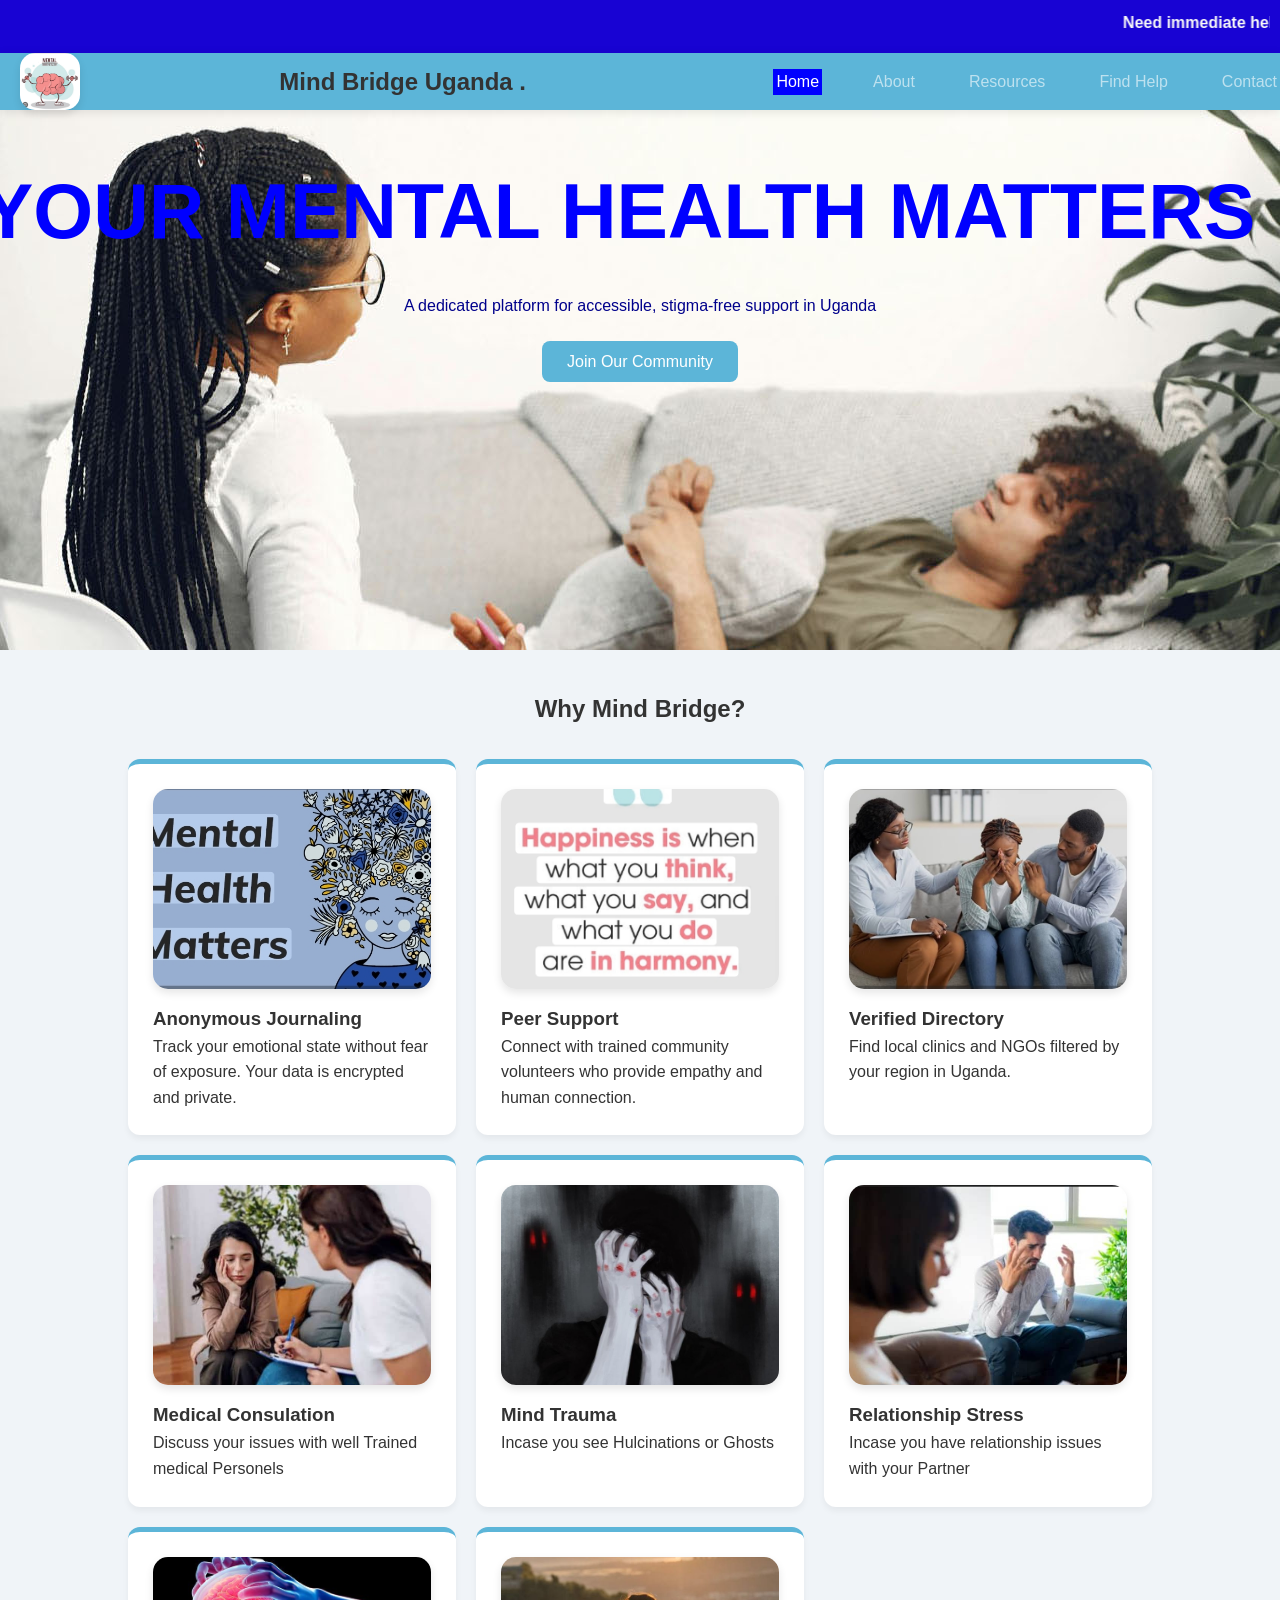
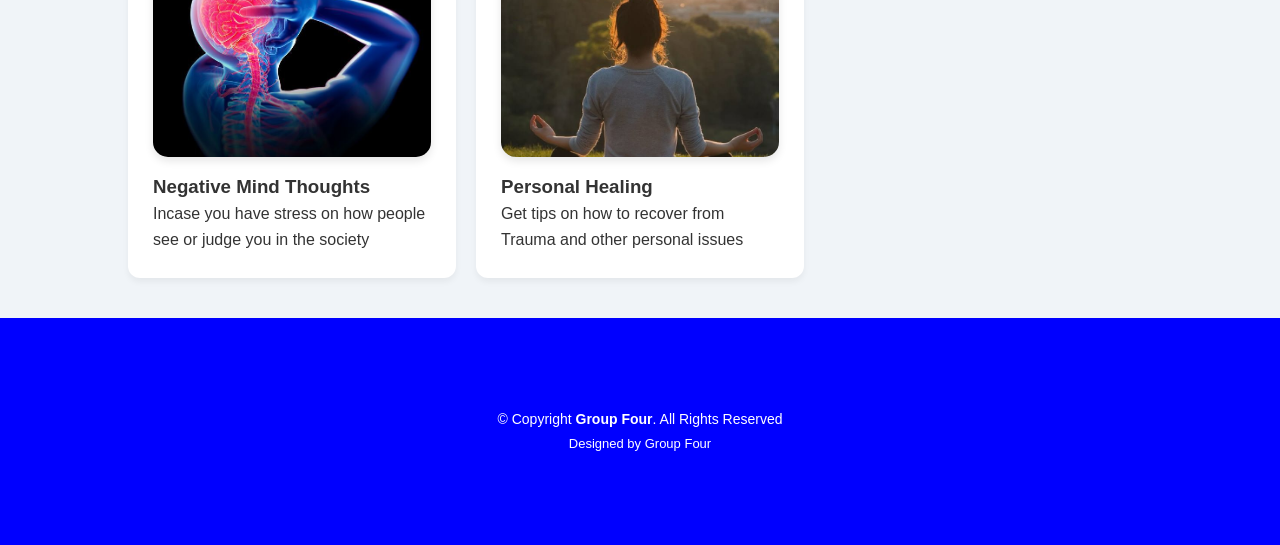
<file: index.html>
<!DOCTYPE html>
<html>
<head>
    <title>Mind Bridge</title>
    <link rel="stylesheet" href="style.css">
    <link rel="js" href="script.js">
</head>
<body>
<div class="crisis-banner">
    <p><marquee behavior="" direction="left">Need immediate help? Call the National Crisis Line +256 756 656 287</marquee></p> 
</div>

<nav id="navbar" class="navbar">
 <img src="images/health-gap.jpg" style="float: right; width: 60px; margin-left: 20px;" alt="The Gap">
    <h1> Mind Bridge Uganda <span>.</span></h1>
    <ul>
<li><a href="index.html" class="active">Home</a></li>
<li><a href="aboutus.html">About</a></li>
<li><a href="Resources.html">Resources</a></li>
<li><a href="Findhelp.html">Find Help</a></li>
<li><a href="Contact.html">Contact</a></li>
</ul>
</nav>
 <section id="hero" class="hero">
  <div style="background-image: url('images/kkk.jpg') ;height: 600px; width: 2000px;"class="container position-relative">
      <div class="row gy-5" data-aos="fade-in">
        <div class="col-lg-12  order-lg-1 d-flex flex-column justify-content-center text-center caption">
          <h2 style="color: blue;">Your Mental Health Matters .</h2>
          <p style="color: darkblue;">A dedicated platform for accessible, stigma-free support in Uganda</p>
            <a href="register.html" class="btn">Join Our Community</a>
        </div>
      </div>
    </div>
</div>
</section>

<div class="container">
    <h2 style="text-align:center; margin-bottom:30px;">Why Mind Bridge?</h2>
    <div class="grid-3">
        <div class="card">
             <img src="images/IMG-20260411-WA0025.jpg" class="card-img" alt="Peer Support">
            <h3>Anonymous Journaling </h3>
            <p>Track your emotional state without fear of exposure. Your data is encrypted and private.</p>
                    </div>
        <div class="card">
             <img src="images/IMG-20260411-WA0020.jpg" class="card-img" alt="Peer Support">
            <h3>Peer Support </h3>
            <p>Connect with trained community volunteers who provide empathy and human connection.</p>
                    </div>
        <div class="card">
             <img src="images/support-group.jpg" class="card-img" alt="Peer Support">
            <h3>Verified Directory </h3>
            <p>Find local clinics and NGOs filtered by your region in Uganda.</p>
                    </div>
                    <div class="card">
             <img src="images/questions.jpg" class="card-img" alt="Peer Support">
            <h3>Medical Consulation </h3>
            <p>Discuss your issues with well Trained medical Personels</p>
                    </div>
                                        <div class="card">
             <img src="images/ghosts.jpg" class="card-img" alt="Peer Support">
            <h3>Mind Trauma</h3>
            <p>Incase you see Hulcinations or Ghosts</p>
                    </div>
                     <div class="card">
             <img src="images/confused.jpg" class="card-img" alt="Peer Support">
            <h3>Relationship Stress</h3>
            <p>Incase you have relationship issues with your Partner</p>
                    </div>
                    <div class="card">
             <img src="images/headache.jpg" class="card-img" alt="Peer Support">
            <h3>Negative Mind Thoughts</h3>
            <p>Incase you have stress on how people see or judge you in the society</p>
                    </div>
                    <div class="card">
             <img src="images/calm.jpg" class="card-img" alt="Peer Support">
            <h3>Personal Healing</h3>
            <p>Get tips on how to recover from Trauma and other personal issues</p>
                    </div>
                </div>
            </div>
</body>
  <footer id="footer" class="footer">

    <div class="container mt-4">
      <div class="copyright">
        &copy; Copyright <strong><span>Group Four</span></strong>. All Rights Reserved
      </div>
      <div class="credits">
        Designed by <a href="#">Group Four</a>
      </div>
    </div>
  </footer>
</html>
</file>
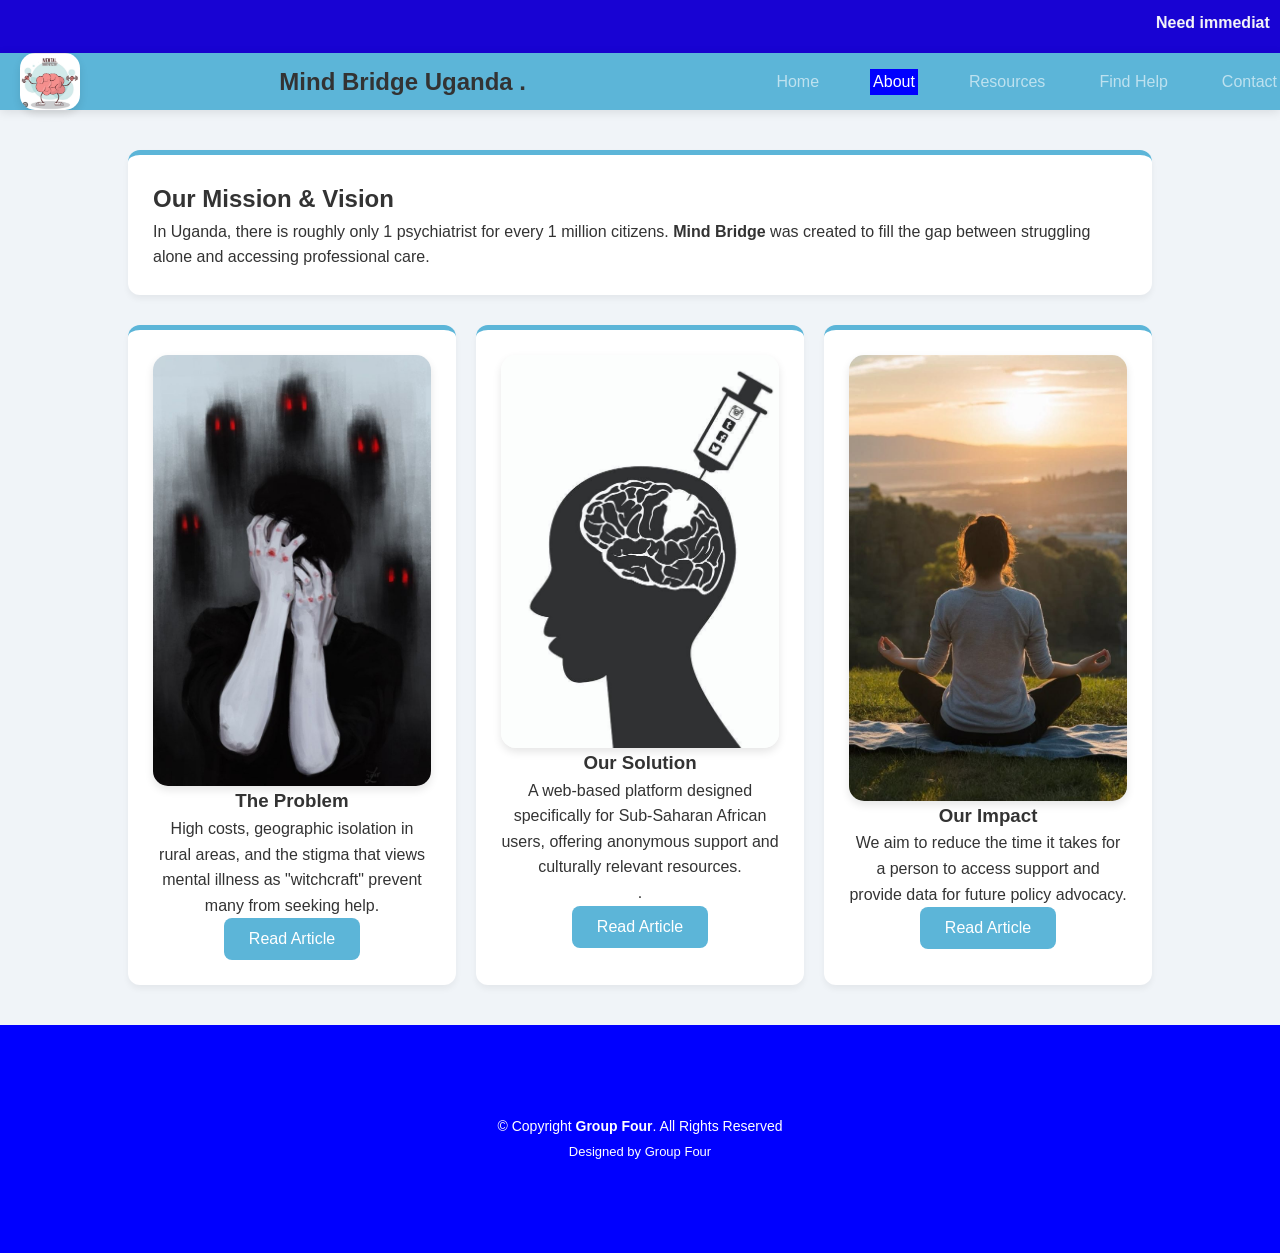
<file: aboutus.html>
<!DOCTYPE html>
<html>
<head>
    <title>Mind Bridge</title>
    <link rel="stylesheet" href="style.css">
    <link rel="js" href="script.js">
</head>
<body>
<div class="crisis-banner">
    <p><marquee behavior="" direction="left">Need immediate help? Call the National Crisis Line +256 756 656 287</marquee></p> 
</div>

<nav id="navbar" class="navbar">
 <img src="images/health-gap.jpg" style="float: right; width: 60px; margin-left: 20px;" alt="The Gap">
    <h1> Mind Bridge Uganda <span>.</span></h1>
    <ul>
<li><a href="index.html">Home</a></li>
<li><a href="aboutus.html" class="active">About</a></li>
<li><a href="Resources.html">Resources</a></li>
<li><a href="Findhelp.html">Find Help</a></li>
<li><a href="Contact.html">Contact</a></li>
</ul>
</nav>
<div class="container">
    <section class="card">
        <h1>Our Mission & Vision</h1>
        <p>In Uganda, there is roughly only 1 psychiatrist for every 1 million citizens. <strong>Mind Bridge</strong> was created to fill the gap between struggling alone and accessing professional care.</p>
    </section>

    <div class="grid-3" style="margin-top: 30px;">
        <div class="card">
            <img src="images/ghosts.jpg">
            <center>
            <h3>The Problem</h3>
            <p>High costs, geographic isolation in rural areas, and the stigma that views mental illness as "witchcraft" prevent many from seeking help.</p>
        <button class="btn">Read Article</button>
    </center>    
    </div>
        <div class="card">
            <img src="images/anxiety.jpg">
            <center>
            <h3>Our Solution</h3>
            <p>A web-based platform designed specifically for Sub-Saharan African users, offering anonymous support and culturally relevant resources.</p>
         <p>.</p>
            <button class="btn">Read Article</button>
        </center>
        </div>
        <div class="card">
            <img src="images/calm.jpg">
            <center>
            <h3>Our Impact</h3>
            <p>We aim to reduce the time it takes for a person to access support and provide data for future policy advocacy.</p>
        <button class="btn">Read Article</button>
        </center>
        </div>
    </div>
</div>
</body>
  <footer id="footer" class="footer">

    <div class="container mt-4">
      <div class="copyright">
        &copy; Copyright <strong><span>Group Four</span></strong>. All Rights Reserved
      </div>
      <div class="credits">
        Designed by <a href="#">Group Four</a>
      </div>
    </div>

  </footer>
</html>
</file>
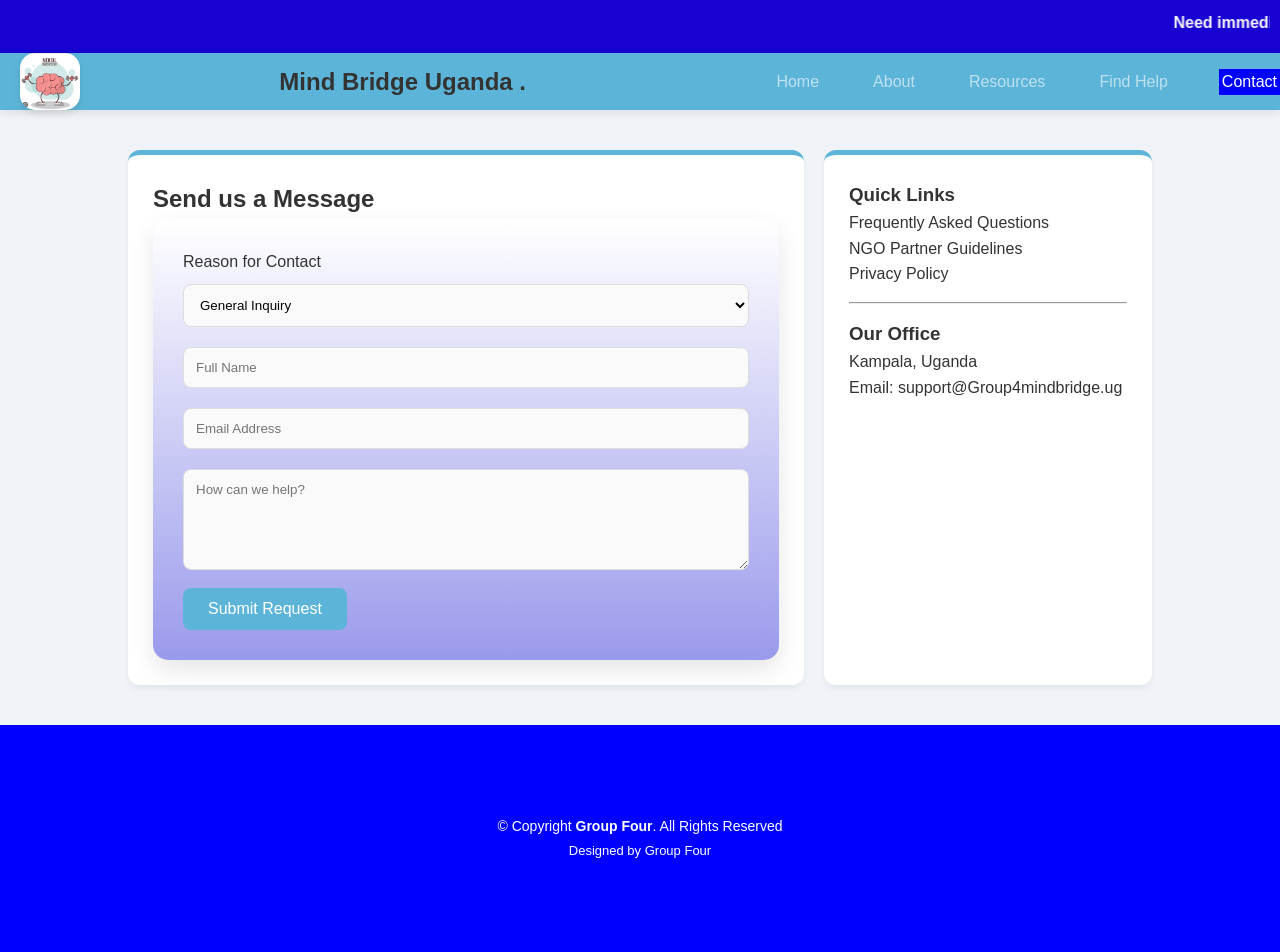
<file: Contact.html>
<!DOCTYPE html>
<html>
<head>
    <title>Mind Bridge</title>
    <link rel="stylesheet" href="style.css">
    <link rel="js" href="script.js">
</head>
<body>
<div class="crisis-banner">
    <p><marquee behavior="" direction="left">Need immediate help? Call the National Crisis Line +256 756 656 287</marquee></p> 
</div>

<nav id="navbar" class="navbar">
 <img src="images/health-gap.jpg" style="float: right; width: 60px; margin-left: 20px;" alt="The Gap">
    <h1> Mind Bridge Uganda <span>.</span></h1>
    <ul>
<li><a href="index.html">Home</a></li>
<li><a href="aboutus.html">About</a></li>
<li><a href="Resources.html">Resources</a></li>
<li><a href="Findhelp.html">Find Help</a></li>
<li><a href="Contact.html" class="active">Contact</a></li>
</ul>
</nav>
<body>

<div class="container">
    <div class="grid-3">
        <div class="card" style="grid-column: span 2;">
            <h2>Send us a Message</h2>
            <form onsubmit="event.preventDefault(); sendMessage();">
                <label>Reason for Contact</label>
                <select id="reason">
                    <option>General Inquiry</option>
                    <option>Become a Volunteer</option>
                    <option>Partnership Opportunity</option>
                </select>
                <input type="text" id="name" placeholder="Full Name" required>
                <input type="email" id="email" placeholder="Email Address" required>
                <textarea id="message" rows="5" placeholder="How can we help?"></textarea>
                <button class="btn">Submit Request</button>
            </form>
        </div>
        <div class="card">
            <h3>Quick Links</h3>
            <p><a href="#">Frequently Asked Questions</a></p>
            <p><a href="#">NGO Partner Guidelines</a></p>
            <p><a href="#">Privacy Policy</a></p>
            <hr style="margin: 15px 0;">
            <h3>Our Office</h3>
            <p>Kampala, Uganda </p>
            <p>Email: support@Group4mindbridge.ug</p>
        </div>
    </div>
</div>
</body>
  <footer id="footer" class="footer">
    <div class="container mt-4">
      <div class="copyright">
        &copy; Copyright <strong><span>Group Four</span></strong>. All Rights Reserved
      </div>
      <div class="credits">
        Designed by <a href="#">Group Four</a>
      </div>
    </div>
  </footer>
</html>
</file>
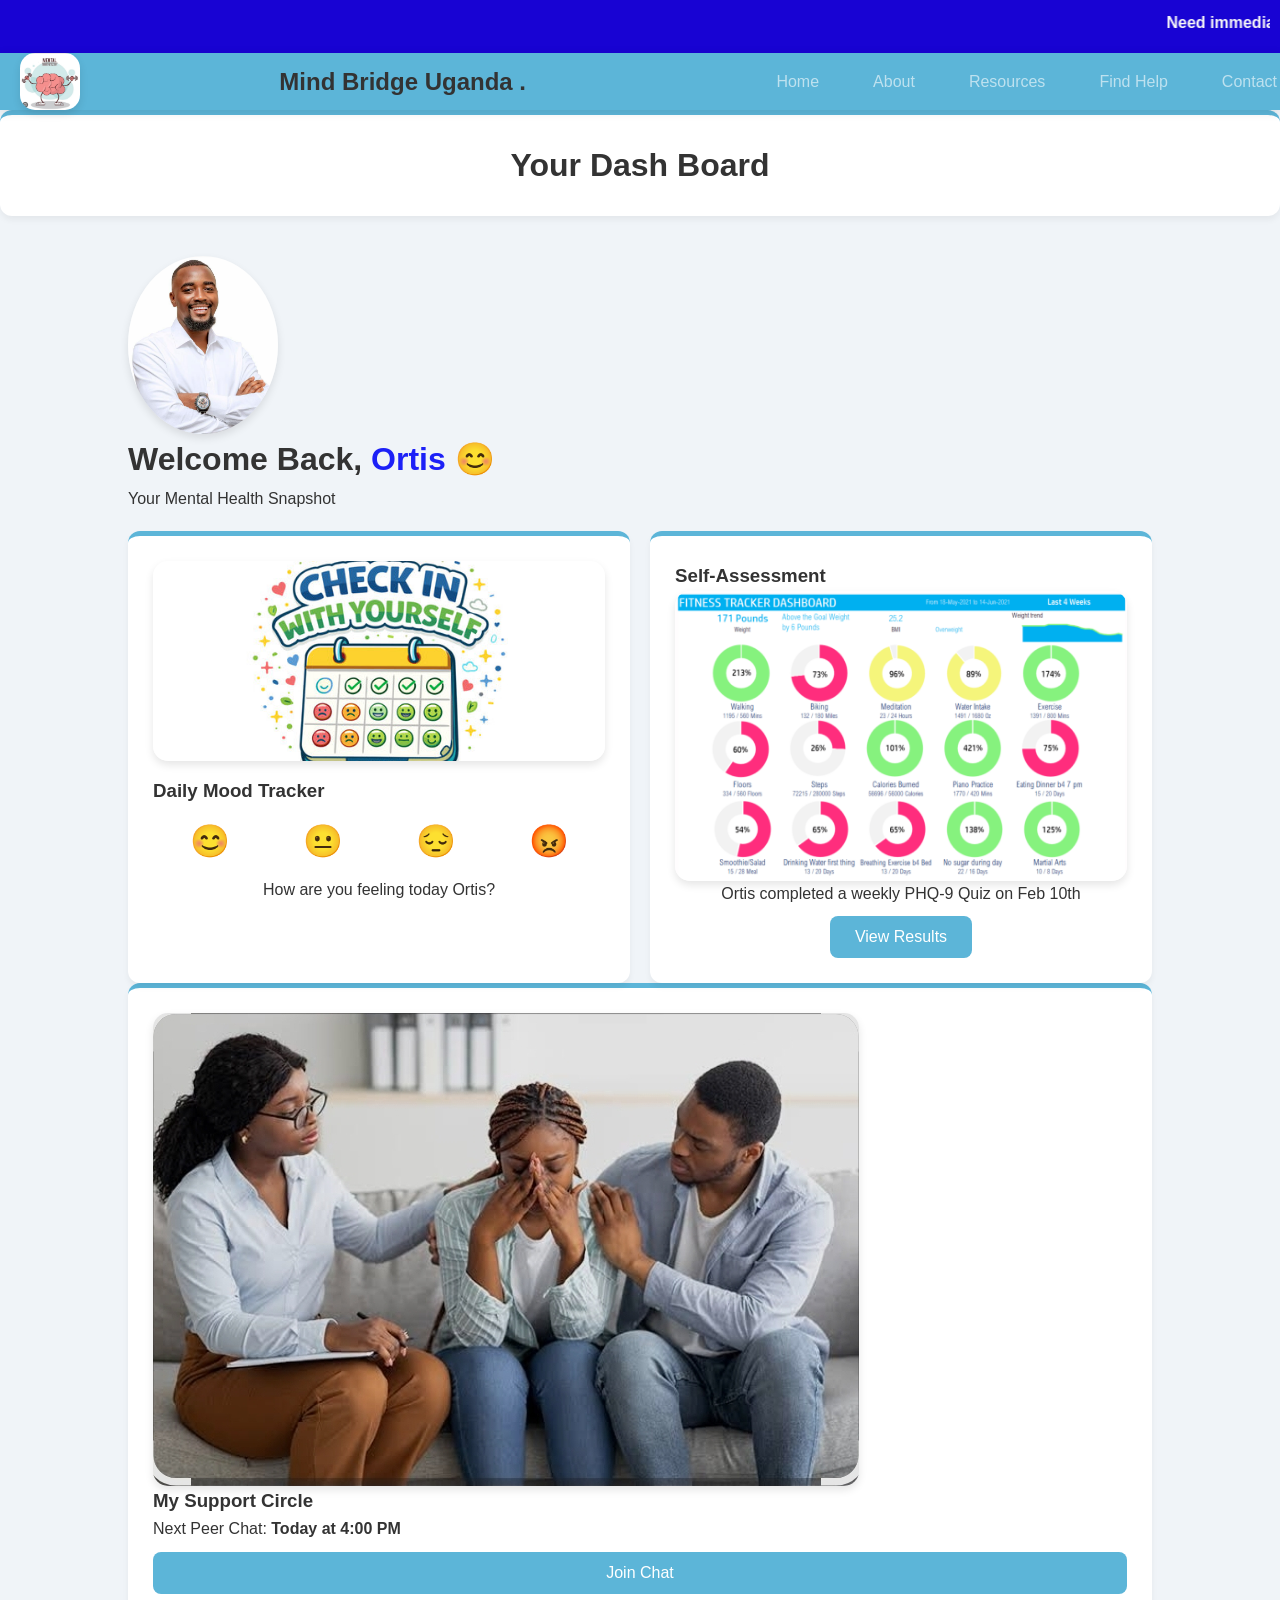
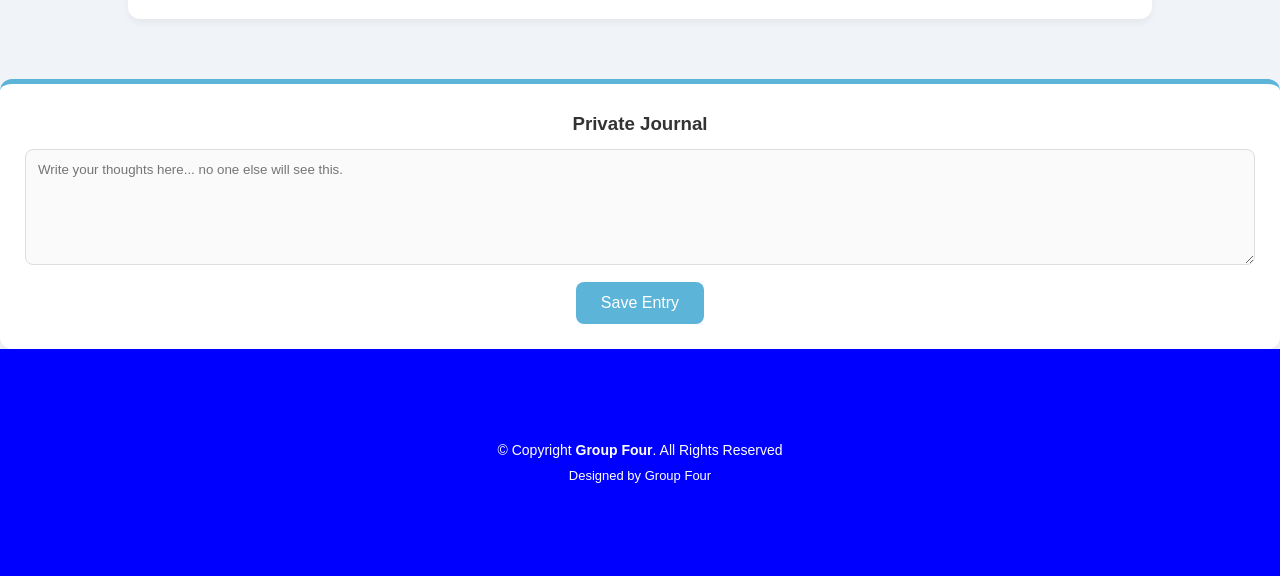
<file: Dashboard.html>
<!DOCTYPE html>
<html>
<head>
    <title>Mind Bridge</title>
    <link rel="stylesheet" href="style.css">
    <link rel="js" href="script.js">
</head>
<body>
<div class="crisis-banner">
    <p><marquee behavior="" direction="left">Need immediate help? Call the National Crisis Line +256 756 656 287</marquee></p> 
</div>

<nav id="navbar" class="navbar">
 <img src="images/health-gap.jpg" style="float: right; width: 60px; margin-left: 20px;" alt="The Gap">
    <h1> Mind Bridge Uganda <span>.</span></h1>
    <ul>
<li><a href="index.html">Home</a></li>
<li><a href="aboutus.html">About</a></li>
<li><a href="Resources.html">Resources</a></li>
<li><a href="Findhelp.html">Find Help</a></li>
<li><a href="Contact.html">Contact</a></li>
</ul>
</nav>
<center>
    <div class="card">
        <H1>Your Dash Board</H1>
    </div>
</center>
<div class="container">
    <img src="images/ortis.PNG" style="width: 150px; border-radius: 50%;" alt="Profile">
    <h1>Welcome Back,<span style="color: rgb(28, 32, 247);"> Ortis 😊</span> </h1>
    
    <p>Your Mental Health Snapshot</p>
    

    <div class="grid-3" style="margin-top:20px;">
        <div class="card">
            <img src="images/mood-chart.png" class="card-img" >
            <h3>Daily Mood Tracker </h3>
            <div style="display:flex; justify-content: space-around; font-size: 2rem; margin-top:10px;">
                <span>😊</span><span>😐</span><span>😔</span><span>😡</span>
            </div>
            <p style="text-align:center; margin-top:10px;">How are you feeling today Ortis?</p>
        </div>
         <div class="card">
            <h3>Self-Assessment </h3>
            <img src="images/tracker graph.png">
            <center>
            <p> Ortis completed a weekly PHQ-9 Quiz on Feb 10th </p>
            <div style="display:flex; justify-content: space-around; font-size: 2rem; margin-top:10px;">
            
            <button class="btn"><a href="#">View Results</a></button>
            </center>
            </div>
        </div>

        <div class="card">
            <img src="images/support-group.jpg" height: 600px; width: 2000px; >
            <h3>My Support Circle </h3>
            <p>Next Peer Chat: <strong>Today at 4:00 PM</strong></p>
            <button class="btn" style="width:100%; margin-top:10px;">Join Chat</button>
        </div>

       
    </div>

    <div class="card" style="margin-top:20px;">
        
       <center> <h3>Private Journal </h3>
        <textarea rows="6" placeholder="Write your thoughts here... no one else will see this."></textarea>
        <button class="btn">Save Entry</button>
        </center>
    </div>
</div>
</body>
  <footer id="footer" class="footer">

    <div class="container mt-4">
      <div class="copyright">
        &copy; Copyright <strong><span>Group Four</span></strong>. All Rights Reserved
      </div>
      <div class="credits">
        Designed by <a href="#">Group Four</a>
      </div>
    </div>
  </footer>
</html>
</file>
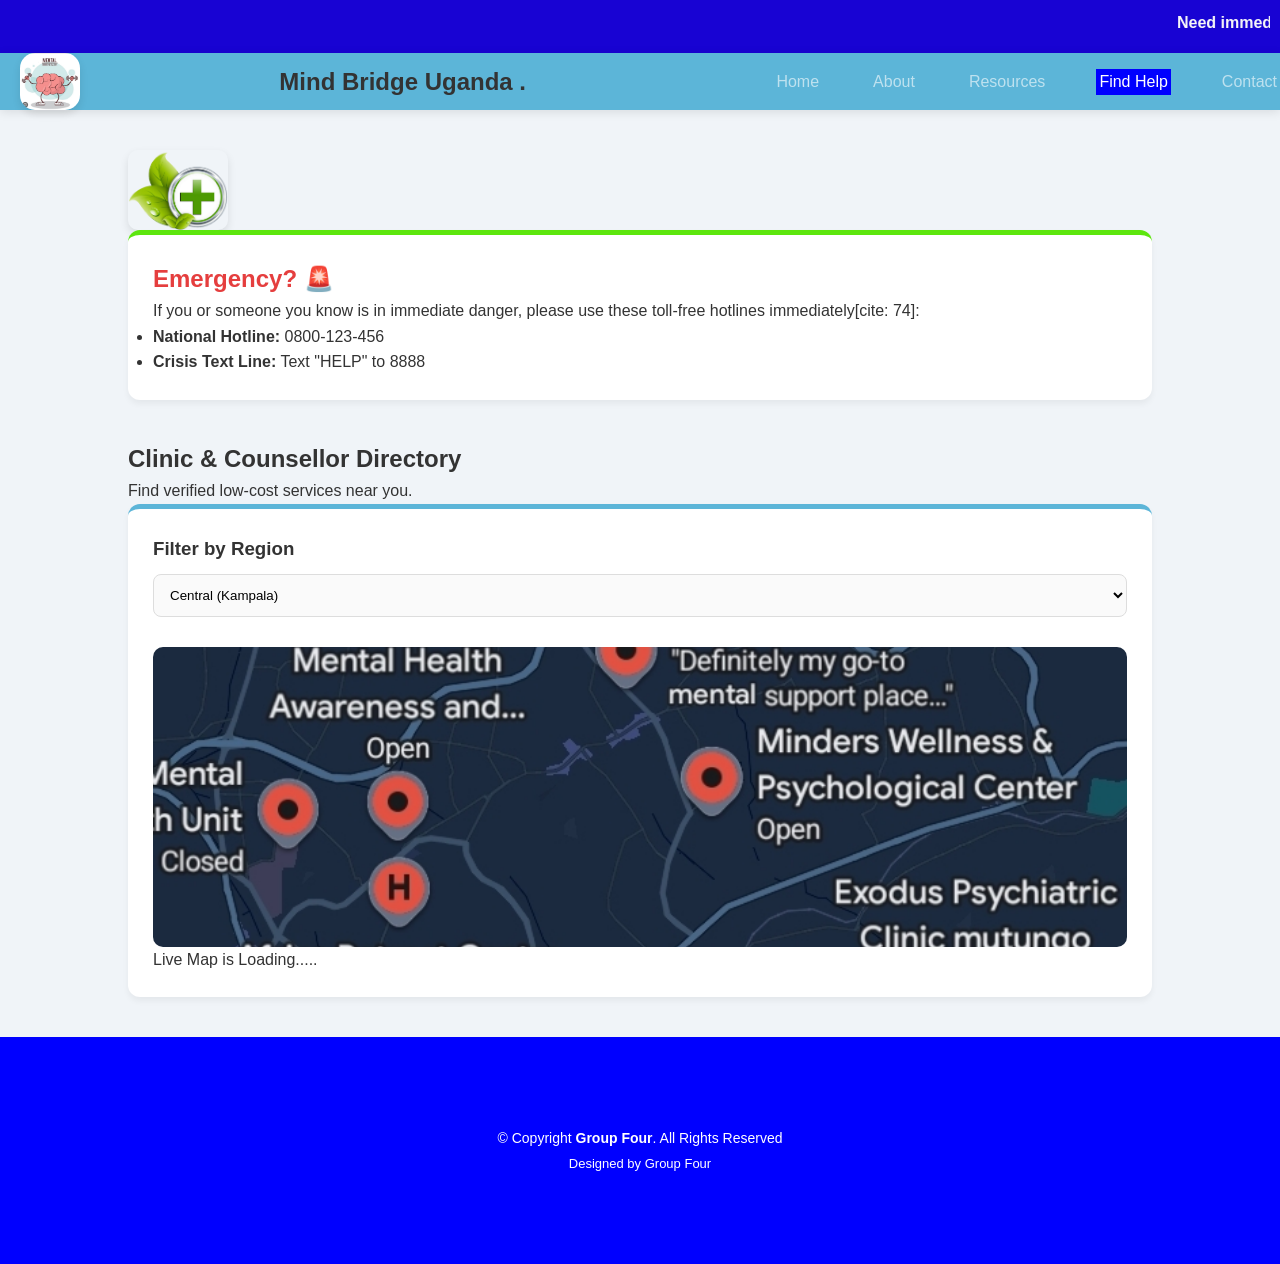
<file: Findhelp.html>
<!DOCTYPE html>
<html>
<head>
    <title>Mind Bridge</title>
    <link rel="stylesheet" href="style.css">
    <link rel="js" href="script.js">
</head>
<body>
<div class="crisis-banner">
    <p><marquee behavior="" direction="left">Need immediate help? Call the National Crisis Line +256 756 656 287</marquee></p> 
</div>

<nav id="navbar" class="navbar">
 <img src="images/health-gap.jpg" style="float: right; width: 60px; margin-left: 20px;" alt="The Gap">
    <h1> Mind Bridge Uganda <span>.</span></h1>
    <ul>
<li><a href="index.html">Home</a></li>
<li><a href="aboutus.html">About</a></li>
<li><a href="Resources.html">Resources</a></li>
<li><a href="Findhelp.html" class="active">Find Help</a></li>
<li><a href="Contact.html">Contact</a></li>
</ul>
</nav>
<div class="container">
    <img src="images/clinic-icon.png" style="width: 100px; border-radius: 10px;">
    <div class="card" style="border-top: 5px solid #5de60e;">
        <h2 style="color: #e53e3e;">Emergency? 🚨</h2>
        <p>If you or someone you know is in immediate danger, please use these toll-free hotlines immediately[cite: 74]:</p>
        <ul>
            <li><strong>National Hotline:</strong> 0800-123-456</li>
            <li><strong>Crisis Text Line:</strong> Text "HELP" to 8888</li>
        </ul>
    </div>

    <h2 style="margin-top: 40px;">Clinic & Counsellor Directory</h2>
    <p>Find verified low-cost services near you.</p>
    
    <div class="card">
        <h3>Filter by Region</h3>
        <select>
            <option>Central (Kampala)</option>
            <option>Western (Mbarara)</option>
            <option>Northern (Gulu)</option>
            <option>Eastern (Jinye)</option>
        </select>
       <div id="map-placeholder" style="background-image: url('images/uganda-map.jpg');
       background-size: cover;
       background-position: center;
       height: 300px;
       margin-top: 20px;
       border-radius: 10px;
       display: flex;">
    
       </div>
       <p>Live Map is Loading.....</p>
    </div>
</div>

</div>
</div>
</body>
  <footer id="footer" class="footer">

    <div class="container mt-4">
      <div class="copyright">
        &copy; Copyright <strong><span>Group Four</span></strong>. All Rights Reserved
      </div>
      <div class="credits">
        Designed by <a href="#">Group Four</a>
      </div>
    </div>

  </footer>
</html>
</file>
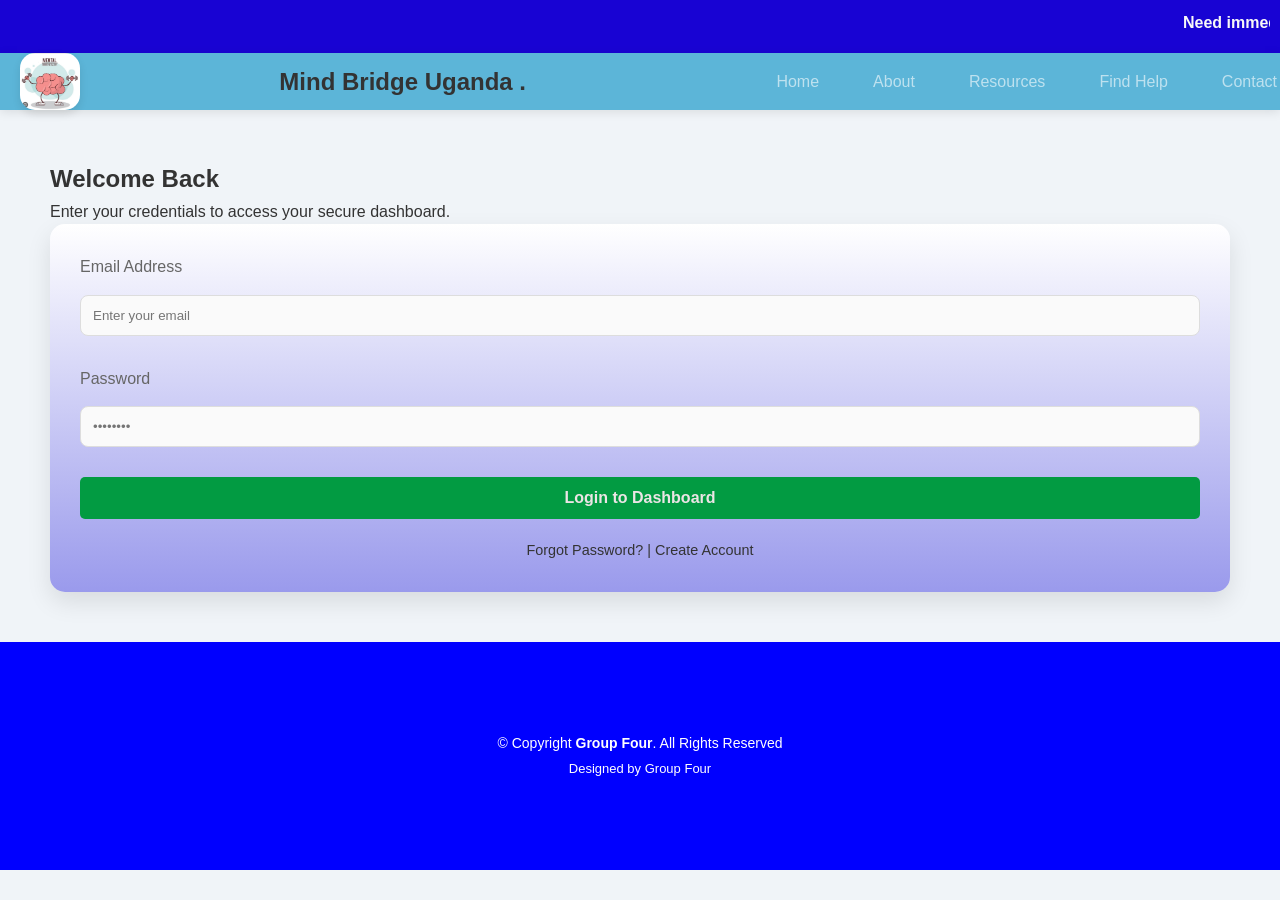
<file: login.html>
<!DOCTYPE html>
<html>
<head>
    <title>Mind Bridge</title>
    <link rel="stylesheet" href="style.css">
    <link rel="js" href="script.js">
</head>
<body>
<div class="crisis-banner">
    <p><marquee behavior="" direction="left">Need immediate help? Call the National Crisis Line +256 756 656 287</marquee></p> 
</div>

<nav id="navbar" class="navbar">
     <img src="images/health-gap.jpg" style="float: right; width: 60px; margin-left: 20px;" alt="The Gap">
    <h1> Mind Bridge Uganda <span>.</span></h1>
    <ul>
<li><a href="index.html">Home</a></li>
<li><a href="aboutus.html">About</a></li>
<li><a href="resources.html">Resources</a></li>
<li><a href="Findhelp.html">Find Help</a></li>
<li><a href="Contact.html">Contact</a></li>
</ul>
</nav>
</tr>   
            <!--<p>Bridging the gap to mental wellness in Uganda.</p>-->
            <div class="placeholder-img">
                <!--<img src="images/auth-bg.jpeg" alt="Calm" style="height: 600px; width: 2000px; border-radius: 0;">-->
            </div>
        </div>
</div>
        <div class="login-card">
            <h2>Welcome Back</h2>
            <p>Enter your credentials to access your secure dashboard.</p>
            <form id="loginForm" onsubmit="event.preventDefault(); loginUser(); width: 60px; height: 20px;">
                <div class="form-group">
                    <label>Email Address</label>
                    <input type="email" id="email" placeholder="Enter your email" required>
                </div>

                <div class="form-group">
                    <label>Password</label>
                    <input type="password" id="password" placeholder="••••••••" required>
                </div>

                <button type="submit" class="btn login-btn">Login to Dashboard</button>
                
                <div class="form-footer">
                    <a href="#">Forgot Password?</a>
                    <span> | </span>
                    <a href="register.html">Create Account</a>
                </div>
            </form>
        </div>
    </div>

    <script src="script.js"></script>
    
</body>
  <footer id="footer" class="footer">
    <div class="container mt-4">
      <div class="copyright">
        &copy; Copyright <strong><span>Group Four</span></strong>. All Rights Reserved
      </div>
      <div class="credits">
        Designed by <a href="#">Group Four</a>
      </div>
    </div>
  </footer>
</html>
</file>
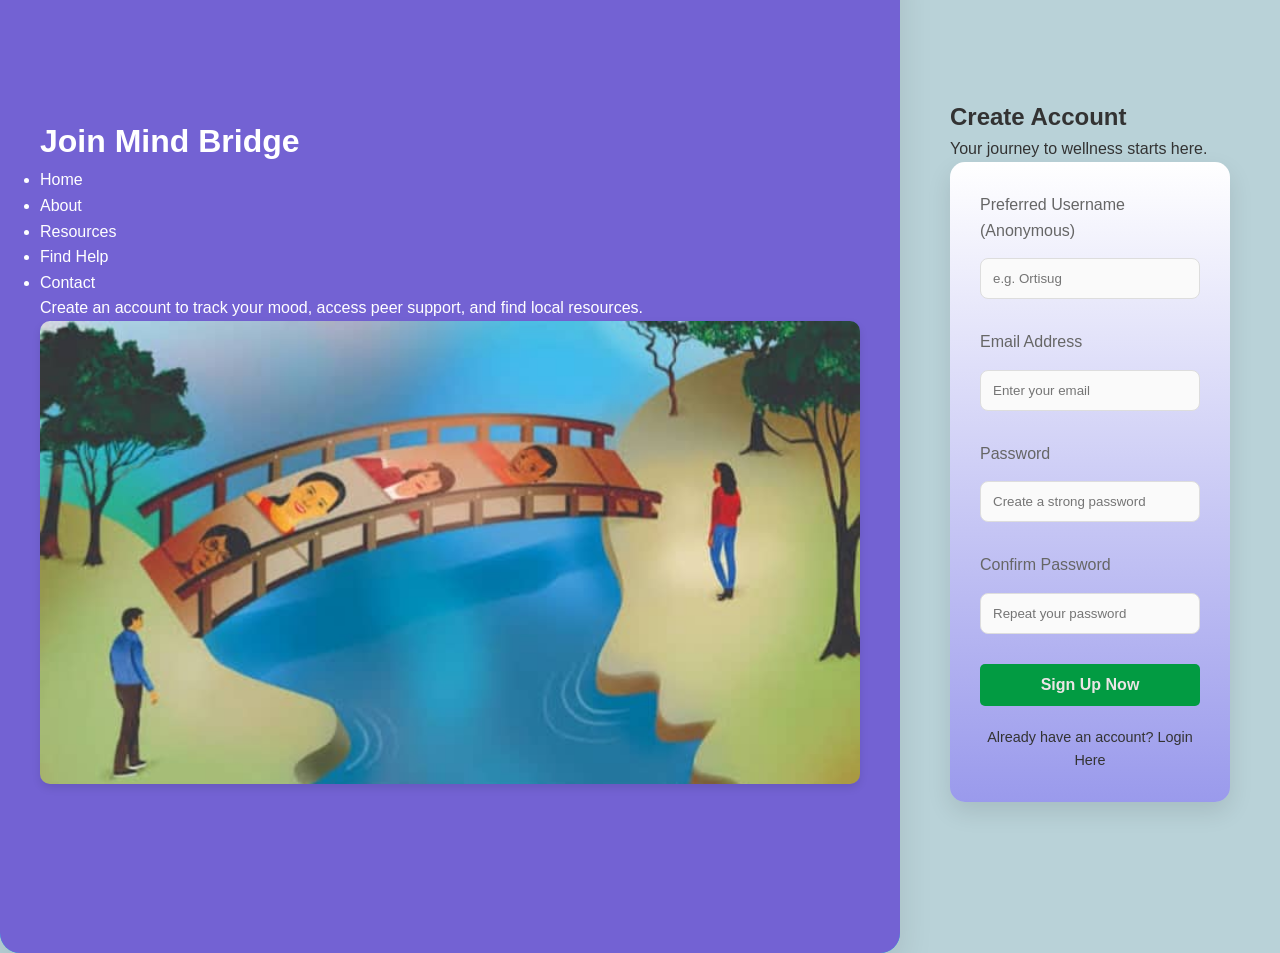
<file: register.html>
<!DOCTYPE html>
<html lang="en">
<head>
    <meta charset="UTF-8">
    <meta name="viewport" content="width=device-width, initial-scale=1.0">
    <title>Sign Up | Mind Bridge</title>
    <link rel="stylesheet" href="style.css">
    
</head>

<body class="login-page">
    

    <div class="login-container">
        
        <div class="login-info">
            <h1>Join Mind Bridge</h1>
            
             <ul>
<li><a href="index.html">Home</a></li>
<li><a href="aboutus.html">About</a></li>
<li><a href="resources.html">Resources</a></li>
<li><a href="Findhelp.html">Find Help</a></li>
<li><a href="Contact.html">Contact</a></li>
</ul>

            <p>Create an account to track your mood, access peer support, and find local resources.</p>
            <img src="images/bridge.jpg" alt="Calm" style="height: 50%; width: 100%; border-radius: 10px;">
            
                </div>
        </div>

        <div class="login-card">
            <h2>Create Account</h2>
            <p>Your journey to wellness starts here.</p>
            
            <form id="registerForm" onsubmit="event.preventDefault(); registerUser();">
                <div class="form-group">
                    <label>Preferred Username (Anonymous)</label>
                    <input type="text" id="regUsername" placeholder="e.g. Ortisug" required>
                </div>

                <div class="form-group">
                    <label>Email Address</label>
                    <input type="email" id="regEmail" placeholder="Enter your email" required>
                </div>

                <div class="form-group">
                    <label>Password</label>
                    <input type="password" id="regPassword" placeholder="Create a strong password" required>
                </div>

                <div class="form-group">
                    <label>Confirm Password</label>
                    <input type="password" id="confirmPassword" placeholder="Repeat your password" required>
                </div>

                <button type="submit" class="btn login-btn">Sign Up Now</button>
                
                <div class="form-footer">
                    <span>Already have an account? </span>
                    <a href="login.html">Login Here</a>
                    </div>            
                </div>
            </form>
            
        </div>
    </div>
    <script src="script.js"></script>   
</body>
</html>
</file>
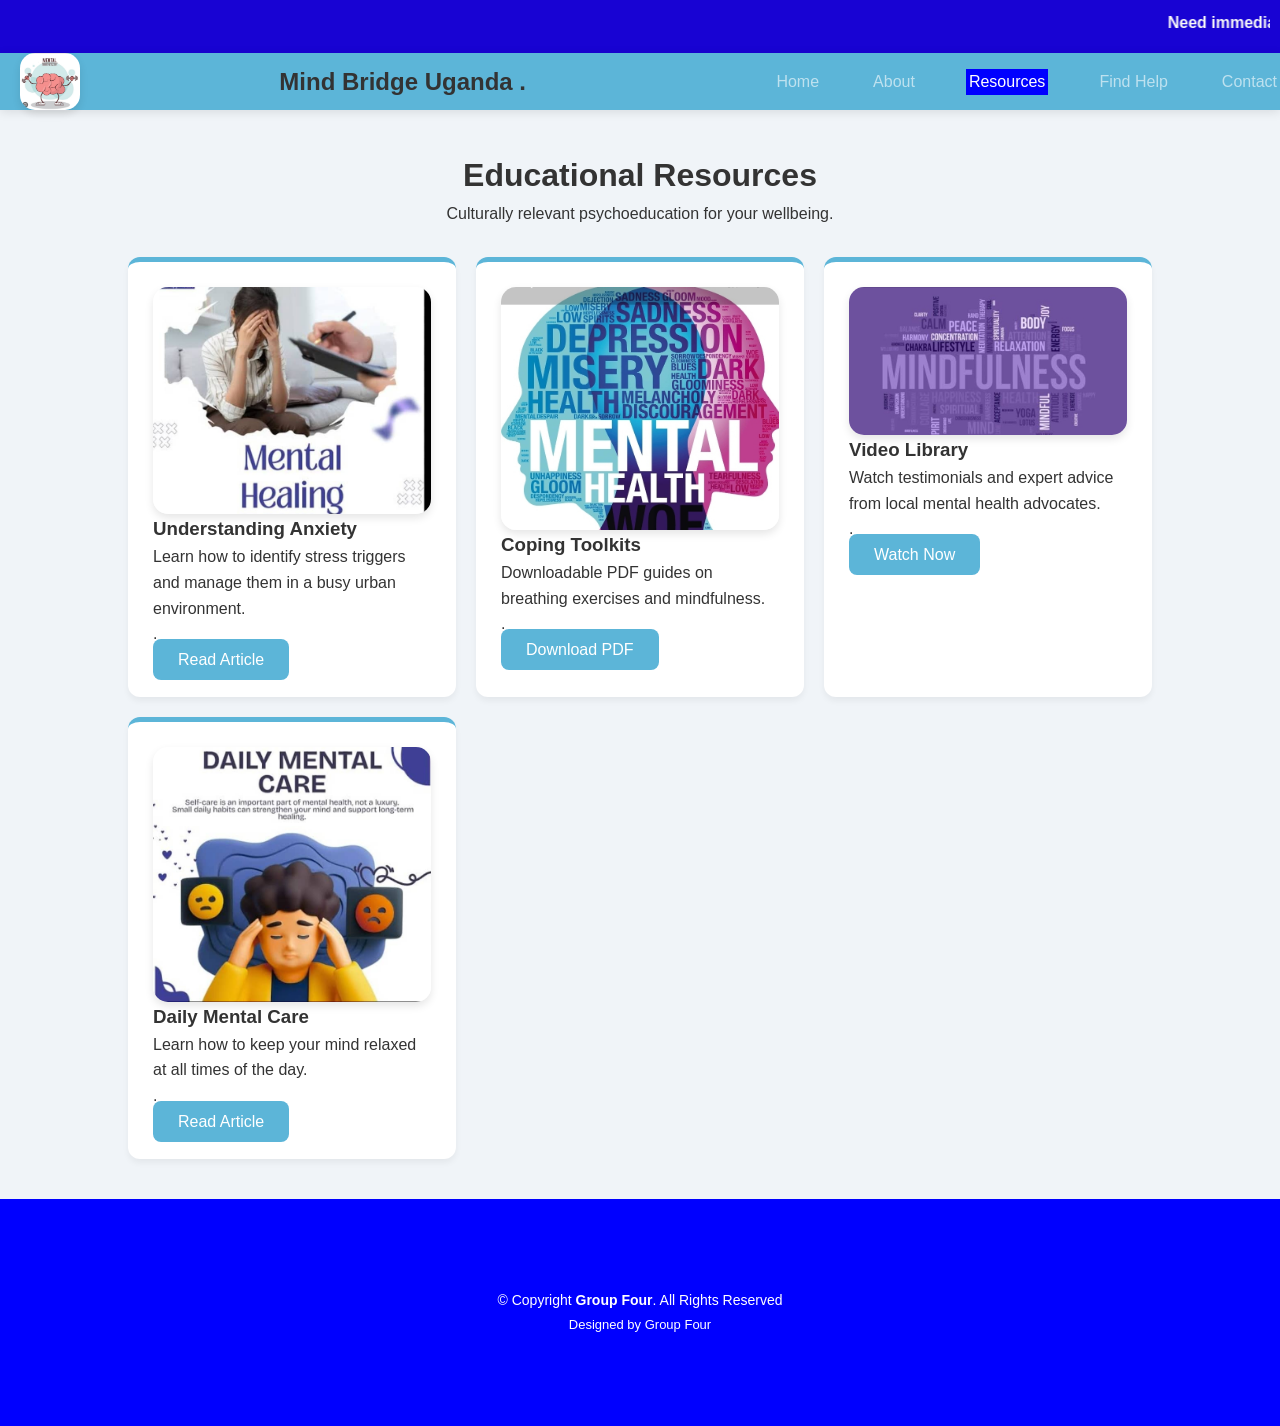
<file: Resources.html>
<!DOCTYPE html>
<html>
<head>
    <title>Mind Bridge</title>
    <link rel="stylesheet" href="style.css">
    <link rel="js" href="script.js">
</head>
<body>
<div class="crisis-banner">
    <p><marquee behavior="" direction="left">Need immediate help? Call the National Crisis Line +256 756 656 287</marquee></p> 
</div>

<nav id="navbar" class="navbar">
 <img src="images/health-gap.jpg" style="float: right; width: 60px; margin-left: 20px;" alt="The Gap">
    <h1> Mind Bridge Uganda <span>.</span></h1>
    <ul>
<li><a href="index.html">Home</a></li>
<li><a href="aboutus.html">About</a></li>
<li><a href="Resources.html" class="active">Resources</a></li>
<li><a href="Findhelp.html">Find Help</a></li>
<li><a href="Contact.html">Contact</a></li>
</ul>
</nav>

<div class="container">
    <h1 style="text-align: center;">Educational Resources</h1>
    <p style="text-align: center;">Culturally relevant psychoeducation for your wellbeing.</p>

    <div class="grid-3" style="margin-top: 30px;">
        <div class="card">
            <img src="images/mentalhealing.jpg">
            <h3>Understanding Anxiety</h3>
            <p>Learn how to identify stress triggers and manage them in a busy urban environment.</p>
            <p>.</p>
            <a href="#" class="btn">Read Article</a>
        </div>
        <div class="card">
            <img src="images/hero-bg.jpg">
            <h3>Coping Toolkits</h3>
            <p>Downloadable PDF guides on breathing exercises and mindfulness.</p>
            <p>.</p>
            <a href="#" class="btn">Download PDF</a>
        </div>
        <div class="card">
            <img src="images/community-team.jpg">
            <h3>Video Library</h3>
            <p>Watch testimonials and expert advice from local mental health advocates.</p>
            <p>.</p>
            <a href="#" class="btn">Watch Now</a>
        </div>
    
        <div class="card">
            <img src="images/mentalcare.jpg">
            <h3>Daily Mental Care</h3>
            <p>Learn how to keep your mind relaxed at all times of the day.</p>
            <p>.</p>
            <a href="#" class="btn">Read Article</a>
        </div>
    
</div>
</div>
</body>
  <footer id="footer" class="footer">

    <div class="container mt-4">
      <div class="copyright">
        &copy; Copyright <strong><span>Group Four</span></strong>. All Rights Reserved
      </div>
      <div class="credits">
        Designed by <a href="#">Group Four</a>
      </div>
    </div>

  </footer>
</html>
</file>
<file: style.css>
/*--------------------------------------------------------------
# General
--------------------------------------------------------------*/
:root {
  --font-default: 'Poppins', sans-serif;
  --font-primary: 'Poppins', sans-serif;
  --font-secondary: 'Poppins', sans-serif;
}
:root {
    --primary-teal: #5cb5d8;
    --secondary-teal: #6462d3;
    --light-bg: #f0f4f8;
    --white: #ffffff;
    --accent-gold: #ecc94b; 
}
:root {
  scroll-behavior: smooth;
}

body {
  font-family: var(--font-default);
  color: var(--color-default);

}

a {
  color: var(--color-primary);
  text-decoration: none;
}

a:hover {
  color: #f85a40;
  text-decoration: none;
}

h1,
h2,
h3,
h4,
h5,
h6 {
  font-family: var(--font-primary);
}

/*--------------------------------------------------------------
# Sections & Section Header
--------------------------------------------------------------*/
section {
  padding: 90px 0;
  overflow: hidden;
}

.sections-bg {
  background-color: red;
}

.section-header {
  text-align: center;
  padding-bottom: 60px;
}

.section-header h2 {
  font-size: 32px;
  font-weight: 600;
  margin-bottom: 20px;
  padding-bottom: 20px;
  position: relative;
}

.section-header p {
  margin-bottom: 0;
  color: #6f6f6f;
}
/*--------------------------------------------------------------
# Header
--------------------------------------------------------------*/
.topbar {
  background: #00796b;
  height: 40px;
  font-size: 14px;
  transition: all 0.5s;
  color: #fff;
  padding: 0;
}

.topbar .contact-info i {
  font-style: normal;
  color: #fff;
  line-height: 0;
}

.topbar .contact-info i a,
.topbar .contact-info i span {
  padding-left: 5px;
  color: #fff;
}

@media (max-width: 575px) {

  .topbar .contact-info i a,
  .topbar .contact-info i span {
    font-size: 13px;
  }
}

.topbar .contact-info i a {
  line-height: 0;
  transition: 0.3s;
}

.topbar .contact-info i a:hover {
  color: #fff;
  text-decoration: underline;
}

.topbar .social-links a {
  color: rgba(255, 255, 255, 0.7);
  line-height: 0;
  transition: 0.3s;
  margin-left: 20px;
}

.topbar .social-links a:hover {
  color: #fff;
}

.header {
  transition: all 0.5s;
  z-index: 997;
  height: 90px;
  background-color: #2a2a2a;
}

.header.sticked {
  position: fixed;
  top: 0;
  right: 0;
  left: 0;
  height: 80px;
  box-shadow: 0px 2px 20px rgba(0, 0, 0, 0.1);
}

.header .logo img {
  max-height: 40px;
  margin-right: 6px;
}

.header .logo h1 {
  font-size: 30px;
  margin: 0;
  font-weight: 600;
  letter-spacing: 0.8px;
  color: #fff;
  font-family: var(--font-primary);
}

.header .logo h1 span {
  color: #f96f59;
}

.sticked-header-offset {
  margin-top: 70px;
}

section {
  scroll-margin-top: 70px;
}

/*--------------------------------------------------------------
# Desktop Navigation
--------------------------------------------------------------*/
@media (min-width: 1280px) {
  .navbar {
    padding: 0;
  }

  .navbar ul {
    margin: 0;
    padding: 0;
    display: flex;
    list-style: none;
    align-items: center;
  }

  .navbar li {
    position: relative;
  }

  .navbar>ul>li {
    white-space: nowrap;
    padding: 10px 0 10px 28px;
  }

  .navbar a,
  .navbar a:focus {
    display: flex;
    align-items: center;
    justify-content: space-between;
    padding: 0 3px;
    font-family: var(--font-secondary);
    font-size: 16px;
    font-weight: 400;
    color: rgba(255, 255, 255, 0.6);
    white-space: nowrap;
    transition: 0.3s;
    position: relative;
  }

  .navbar a i,
  .navbar a:focus i {
    font-size: 12px;
    line-height: 0;
    margin-left: 5px;
  }

  .navbar>ul>li>a:before {
    content: "";
    position: absolute;
    width: 100%;
    height: 2px;
    bottom: -6px;
    left: 0;
    background-color: var(--color-secondary);
    visibility: hidden;
    width: 0px;
    transition: all 0.3s ease-in-out 0s;
  }

  .navbar a:hover:before,
  .navbar li:hover>a:before,
  .navbar .active:before {
    visibility: visible;
    width: 100%;
  }

  .navbar a:hover,
  .navbar .active,
  .navbar .active:focus,
  .navbar li:hover>a {
    color: #fff;
  }

  .navbar .dropdown ul {
    display: block;
    position: absolute;
    left: 28px;
    top: calc(100% + 30px);
    margin: 0;
    margin-top: 17px;
    padding: 10px 0;
    z-index: 99;
    opacity: 0;
    visibility: hidden;
    background: #2a2a2a;
    box-shadow: 0px 0px 30px rgba(127, 137, 161, 0.25);
    transition: 0.3s;
    border-radius: 0px;
  }

  .navbar .dropdown ul li {
    min-width: 200px;
  }

  .navbar .dropdown ul a {
    padding: 10px 20px;
    font-size: 15px;
    text-transform: none;
    font-weight: 400;
    color: #ffffff;
  }

  .navbar .dropdown ul a i {
    font-size: 12px;
  }

  .navbar .dropdown ul a:hover,
  .navbar .dropdown ul .active:hover,
  .navbar .dropdown ul li:hover>a {
    color: var(--color-secondary);
  }

  .navbar .dropdown:hover>ul {
    opacity: 1;
    top: 100%;
    visibility: visible;
  }

  .navbar .dropdown .dropdown ul {
    top: 0;
    left: calc(100% - 30px);
    visibility: hidden;
  }

  .navbar .dropdown .dropdown:hover>ul {
    opacity: 1;
    top: 0;
    left: 100%;
    visibility: visible;
  }
}

@media (min-width: 1280px) and (max-width: 1366px) {
  .navbar .dropdown .dropdown ul {
    left: -90%;
  }

  .navbar .dropdown .dropdown:hover>ul {
    left: -100%;
  }
}

@media (min-width: 1280px) {

  .mobile-nav-show,
  .mobile-nav-hide {
    display: none;
  }
}

/*--------------------------------------------------------------
# Mobile Navigation
--------------------------------------------------------------*/
@media (max-width: 1279px) {
  .navbar {
    position: fixed;
    top: 0;
    right: -100%;
    width: 100%;
    max-width: 400px;
    bottom: 0;
    transition: 0.3s;
    z-index: 9997;
  }

  .navbar ul {
    position: absolute;
    inset: 0;
    padding: 50px 0 10px 0;
    margin: 0;
    background: #f85a40;
    overflow-y: auto;
    transition: 0.3s;
    z-index: 9998;
  }

  .navbar a,
  .navbar a:focus {
    display: flex;
    align-items: center;
    justify-content: space-between;
    padding: 10px 20px;
    font-family: var(--font-primary);
    font-size: 15px;
    font-weight: 600;
    color: rgb(255 255 255);
    white-space: nowrap;
    transition: 0.3s;
  }

  .navbar a i,
  .navbar a:focus i {
    font-size: 12px;
    line-height: 0;
    margin-left: 5px;
  }

  .navbar a:hover,
  .navbar .active,
  .navbar .active:focus,
  .navbar li:hover>a {
    color: #fff;
  }

  .navbar .getstarted,
  .navbar .getstarted:focus {
    background: var(--color-primary);
    padding: 8px 20px;
    border-radius: 4px;
    margin: 15px;
    color: #fff;
  }

  .navbar .getstarted:hover,
  .navbar .getstarted:focus:hover {
    color: #fff;
    background: rgba(0, 131, 116, 0.8);
  }

  .navbar .dropdown ul,
  .navbar .dropdown .dropdown ul {
    position: static;
    display: none;
    padding: 10px 0;
    margin: 10px 20px;
    transition: all 0.5s ease-in-out;
    background-color: #f85a40;
  }

  .navbar .dropdown>.dropdown-active,
  .navbar .dropdown .dropdown>.dropdown-active {
    display: block;
  }

  .mobile-nav-show {
    color: rgba(255, 255, 255, 0.6);
    font-size: 28px;
    cursor: pointer;
    line-height: 0;
    transition: 0.5s;
    z-index: 9999;
    margin-right: 10px;
  }

  .mobile-nav-hide {
    color: #fff;
    font-size: 32px;
    cursor: pointer;
    line-height: 0;
    transition: 0.5s;
    position: fixed;
    right: 20px;
    top: 20px;
    z-index: 9999;
  }

  .mobile-nav-active {
    overflow: hidden;
  }

  .mobile-nav-active .navbar {
    right: 0;
  }

  .mobile-nav-active .navbar:before {
    content: "";
    position: fixed;
    inset: 0;
    background: rgb(0 0 0 / 80%);
    z-index: 9996;
  }
}

/*--------------------------------------------------------------
# About Us Section
--------------------------------------------------------------*/
.about h3 {
  font-weight: 700;
  font-size: 28px;
  margin-bottom: 20px;
  font-family: var(--font-secondary);
}

.about .call-us {
  left: 10%;
  right: 10%;
  bottom: 0;
  background-color: #fff;
  box-shadow: 0px 2px 25px rgba(0, 0, 0, 0.08);
  padding: 20px;
  text-align: center;
}

.about .call-us h4 {
  font-size: 24px;
  font-weight: 700;
  margin-bottom: 5px;
}

.about .call-us p {
  font-size: 28px;
  font-weight: 700;
  color: var(--color-primary);
}

.about .content ul {
  list-style: none;
  padding: 0;
}

.about .content ul li {
  padding: 0 0 10px 30px;
  position: relative;
}

.about .content ul i {
  position: absolute;
  font-size: 20px;
  left: 0;
  top: -3px;
  color: var(--color-primary);
}

.about .content p:last-child {
  margin-bottom: 0;
}

.about .play-btn {
  width: 94px;
  height: 94px;
  background: radial-gradient(var(--color-primary) 50%, rgba(0, 131, 116, 0.4) 52%);
  border-radius: 50%;
  display: block;
  position: absolute;
  left: calc(50% - 47px);
  top: calc(50% - 47px);
  overflow: hidden;
}

.about .play-btn:before {
  content: "";
  position: absolute;
  width: 120px;
  height: 120px;
  -webkit-animation-delay: 0s;
  animation-delay: 0s;
  -webkit-animation: pulsate-btn 2s;
  animation: pulsate-btn 2s;
  -webkit-animation-direction: forwards;
  animation-direction: forwards;
  -webkit-animation-iteration-count: infinite;
  animation-iteration-count: infinite;
  -webkit-animation-timing-function: steps;
  animation-timing-function: steps;
  opacity: 1;
  border-radius: 50%;
  border: 5px solid rgba(0, 131, 116, 0.7);
  top: -15%;
  left: -15%;
  background: rgba(198, 16, 0, 0);
}

.about .play-btn:after {
  content: "";
  position: absolute;
  left: 50%;
  top: 50%;
  transform: translateX(-40%) translateY(-50%);
  width: 0;
  height: 0;
  border-top: 10px solid transparent;
  border-bottom: 10px solid transparent;
  border-left: 15px solid #fff;
  z-index: 100;
  transition: all 400ms cubic-bezier(0.55, 0.055, 0.675, 0.19);
}

.about .play-btn:hover:before {
  content: "";
  position: absolute;
  left: 50%;
  top: 50%;
  transform: translateX(-40%) translateY(-50%);
  width: 0;
  height: 0;
  border: none;
  border-top: 10px solid transparent;
  border-bottom: 10px solid transparent;
  border-left: 15px solid #fff;
  z-index: 200;
  -webkit-animation: none;
  animation: none;
  border-radius: 0;
}

.about .play-btn:hover:after {
  border-left: 15px solid var(--color-primary);
  transform: scale(20);
}

@-webkit-keyframes pulsate-btn {
  0% {
    transform: scale(0.6, 0.6);
    opacity: 1;
  }

  100% {
    transform: scale(1, 1);
    opacity: 0;
  }
}

@keyframes pulsate-btn {
  0% {
    transform: scale(0.6, 0.6);
    opacity: 1;
  }

  100% {
    transform: scale(1, 1);
    opacity: 0;
  }
}

/*--------------------------------------------------------------
# Hero Section
--------------------------------------------------------------*/
.hero {
  width: 100%;
  position: relative;
  background: linear-gradient(rgba(0, 0, 0, 0.3), rgba(0, 0, 0, 0.3)), url(../images/hero-bg.jpg) center center;
  background-size: cover;
  padding: 60px 0 0 0;
}
.hero .caption{
  height: 370px;
}
.hero .circle{
  color: #f96f59;
}
@media (min-width: 1365px) {
  .hero {
    background-attachment: fixed;
  }
}

.hero h2 {
  font-size: 77px;
  font-weight: 700;
  margin-bottom: 20px;
  color: #fff;
  font-family: 'Oswald', sans-serif;
  text-transform: uppercase;
}

.hero p {
  color: rgba(255, 255, 255, 0.6);
  font-weight: 400;
  margin-bottom: 30px;
}

.hero .btn-get-started {
  font-family: var(--font-primary);
  font-weight: 500;
  font-size: 15px;
  letter-spacing: 1px;
  display: inline-block;
  padding: 14px 40px;
  border-radius: 50px;
  transition: 0.3s;
  color: #fff;
  background: rgba(255, 255, 255, 0.1);
  box-shadow: 0 0 15px rgba(0, 0, 0, 0.08);
  border: 2px solid rgba(255, 255, 255, 0.1);
}

.hero .btn-get-started:hover {
  border-color: rgba(255, 255, 255, 0.5);
}

.hero .btn-watch-video {
  font-size: 16px;
  transition: 0.5s;
  margin-left: 25px;
  color: #fff;
  font-weight: 600;
}

.hero .btn-watch-video i {
  color: rgba(255, 255, 255, 0.5);
  font-size: 32px;
  transition: 0.3s;
  line-height: 0;
  margin-right: 8px;
}

.hero .btn-watch-video:hover i {
  color: #fff;
}

@media (max-width: 767px) {
  .hero h2 {
    font-size: 36px;
  }

  .hero .btn-get-started,
  .hero .btn-watch-video {
    font-size: 14px;
  }
  .icon-boxes .card-two{
    margin-top: var(--bs-gutter-y);
    margin-bottom: 0px;
    padding-left: calc(var(--bs-gutter-x) * .5);
    padding-right: calc(var(--bs-gutter-x) * .5);

  }
}
@media (min-width: 768px) {
  .hero .btn-get-started,
  .hero .btn-watch-video {
    font-size: 14px;
  }
  .icon-boxes .card-two{
    margin-top: -20px;
    margin-bottom: -20px;
  }
}

.hero .icon-boxes {
  padding-bottom: 60px;
}

@media (min-width: 1200px) {
  .hero .icon-boxes:before {
    content: "";
    position: absolute;
    bottom: 0;
    left: 0;
    right: 0;
    height: calc(50% + 20px);
    background-color: #fff;
  }
}

.hero .icon-box {
  padding: 20px 30px;
  position: relative;
  overflow: hidden;
  background: #ffffff;
  box-shadow: 0 0 29px 0 rgba(0, 0, 0, 0.08);
  transition: all 0.3s ease-in-out;
  border-radius: 8px;
  z-index: 1;
  height: 100%;
  width: 100%;
  text-align: center;
}

.hero .icon-box .title {
  font-weight: 700;
  margin-bottom: 15px;
  font-size: 24px;
}

.hero .icon-box .title a {
  color: #f85a40;
  transition: 0.3s;
}

.hero .icon-box .icon {
  margin-bottom: 20px;
  padding-top: 10px;
  display: inline-block;
  transition: all 0.3s ease-in-out;
  font-size: 48px;
  line-height: 1;
  color: rgb(0 0 0 / 60%);
}

.hero .icon-box:hover {
  background: #222222;
}

.hero .icon-box:hover .title a,
.hero .icon-box:hover .icon {
  color: #fff;
}

* {
    margin: 0;
    padding: 0;
    box-sizing: border-box;
    font-family: 'Segoe UI', Tahoma, Geneva, Verdana, sans-serif;
}

body {
    background-color: var(--light-bg);
    color: #333;
    line-height: 1.6;
}


nav {
    background-color: var(--primary-teal);
    padding: 1rem 2rem;
    display: flex;
    justify-content: space-between;
    align-items: center;
    position: sticky;
    top: 0;
    z-index: 1000;
    box-shadow: 0 2px 10px rgba(0,0,0,0.1);
}

nav .logo {
    color: white;
    font-weight: bold;
    font-size: 1.5rem;
}

nav ul {
    list-style: none;
    display: flex;
}

nav ul li { margin-left: 20px; }

nav ul li a {
    color: white;
    text-decoration: none;
    font-weight: 500;
    transition: 0.3s;
}

nav ul li a:hover { color: var(--accent-gold); }


.hero {
    background: linear-gradient(rgba(133, 216, 218, 0.8), rgba(44, 122, 123, 0.8)), 
                url('https://via.placeholder.com/1600x900'); /* Placeholder for African Landscape */
    background-size: cover;
    background-position: center;
    height: 60vh;
    display: flex;
    flex-direction: column;
    justify-content: center;
    align-items: center;
    text-align: center;
    color: white;
    padding: 0 20px;
}

.hero h1 { font-size: 3.5rem; margin-bottom: 10px; }


.container { padding: 40px 10%; }

.grid-3 {
    display: grid;
    grid-template-columns: repeat(auto-fit, minmax(300px, 1fr));
    gap: 20px;
}

.card {
    background: var(--white);
    padding: 25px;
    border-radius: 12px;
    box-shadow: 0 4px 6px rgba(0,0,0,0.05);
    transition: 0.3s;
    border-top: 5px solid var(--primary-teal);
}

.card:hover { transform: translateY(-10px); }


form {
    background: linear-gradient(white, rgb(154, 154, 236) );
    padding: 30px;
    border-radius: 15px;
    box-shadow: 0 10px 25px rgba(0,0,0,0.1);
}

input, textarea, select {
    width: 100%;
    padding: 12px;
    margin: 10px 0;
    border: 1px solid #ddd;
    border-radius: 8px;
    background: #fafafa;
}

.btn {
    background: var(--primary-teal);
    color: white;
    padding: 12px 25px;
    border: none;
    border-radius: 8px;
    cursor: pointer;
    font-size: 1rem;
    transition: 0.3s;
}

.btn:hover { background: var(--secondary-teal); }


.crisis-banner {
    background: hsl(246, 97%, 42%);
    color: rgb(248, 248, 248);
    text-align: center;
    padding: 10px;
    font-weight: bold;
}
.login-wrapper {
    display: flex;
    min-height: 100vh;
    width: 100%;
}

.login-brand {
    flex: 1;
    background: linear-gradient(rgba(44, 122, 123, 0.7), rgba(44, 122, 123, 0.9)), 
                url('https://images.unsplash.com/photo-1518531933037-91b2f5f229cc?auto=format&fit=crop&q=80&w=1000'); 
    background-size: cover;
    background-position: center;
    display: flex;
    align-items: center;
    justify-content: center;
    color: white;
    padding: 40px;
}

.brand-content h2 { font-size: 2.5rem; margin-bottom: 15px; }

.login-form-container {
    flex: 1;
    background: rgb(255, 255, 255);
    display: flex;
    align-items: center;
    justify-content: center;
    padding: 40px;
}

.form-box { width: 100%; max-width: 400px; }

.logo-small {
    color: var(--primary-teal);
    font-weight: bold;
    font-size: 1.2rem;
    margin-bottom: 20px;
}

.input-group { margin-bottom: 20px; }
.input-group label { display: block; margin-bottom: 8px; font-weight: 500; color: #555; }

.form-options {
    display: flex;
    justify-content: space-between;
    font-size: 0.9rem;
    margin-bottom: 20px;
}

.login-btn { width: 100%; font-weight: bold; padding: 15px; }

.switch-form { text-align: center; margin-top: 25px; font-size: 0.9rem; }


@media (max-width: 768px) {
    .login-wrapper { flex-direction: column; }
    .login-brand { display: none; } 
}

.login-page {
    background: #b9d2d8;
    display: flex;
    justify-content: center;
    align-items: center;
    height: 100vh;
}

.login-container {
    display: flex;
    background: rgb(9, 222, 230);
    border-radius: 20px;
    box-shadow: 0 15px 35px rgba(0,0,0,0.1);
    overflow: hidden;
    max-width: 900px;
    width: 90%;
}

.login-info {
    flex: 1;
    background: #7362d3; /* The primary teal from your code */
    color: white;
    padding: 40px;
    display: flex;
    flex-direction: column;
    justify-content: center;
}

.login-card {
    flex: 1.2;
    padding: 50px;
  align-items: center;
}

.form-group {
    margin-bottom: 20px;
}

.form-group label {
    display: block;
    margin-bottom: 5px;
    color: #666;
}

.login-btn {
    width: 100%;
    padding: 12px;
    font-weight: bold;
    background-color: #029b42;
    color: rgb(235, 229, 229);
    border: none;
    border-radius: 5px;
    cursor: pointer;
}

.form-footer {
    margin-top: 20px;
    text-align: center;
    font-size: 0.9rem;
}
img {
    border-radius: 15px; 
    object-fit: cover;   
    box-shadow: 0 4px 8px rgba(0,0,0,0.1); 
    max-width: 100%;
    height: auto;
    display: block;
}


.card-img {
    width: 100%;
    height: 200px;
    margin-bottom: 15px;
}
.active{
    color:white;
    background-color:blue;
    font-weight: bold;
}




/*--------------------------------------------------------------
# Testimonials Section
--------------------------------------------------------------*/
.testimonials .testimonial-wrap {
  padding-left: 10px;
}

.testimonials .testimonial-item {
  box-sizing: content-box;
  padding: 30px;
  margin: 30px 10px;
  box-shadow: 0px 0 15px rgba(0, 0, 0, 0.1);
  position: relative;
  background: #fff;
  border-radius: 10px;
  display: flex;
}
.testimonials .testimonial-item .info-box{
  min-width: 276px;
}

.testimonials .testimonial-item .testimonial-img {
  width: 90px;
  border-radius: 50px;
  margin-right: 15px;
}

.testimonials .testimonial-item h3 {
  font-size: 18px;
  font-weight: bold;
  margin: 10px 0 5px 0;
  color: #000;
}

.testimonials .testimonial-item h4 {
  font-size: 14px;
  color: #999;
  margin: 0;
}

.testimonials .testimonial-item .stars {
  margin: 10px 0;
}

.testimonials .testimonial-item .stars i {
  color: #ffc107;
  margin: 0 1px;
}

.testimonials .testimonial-item .quote-icon-left,
.testimonials .testimonial-item .quote-icon-right {
  color: #f85a40;
  font-size: 26px;
  line-height: 0;
}

.testimonials .testimonial-item .quote-icon-left {
  display: inline-block;
  left: -5px;
  position: relative;
}

.testimonials .testimonial-item .quote-icon-right {
  display: inline-block;
  right: -5px;
  position: relative;
  top: 10px;
  transform: scale(-1, -1);
}

.testimonials .testimonial-item p {
  font-style: italic;
  margin: 15px auto 15px auto;
}

.testimonials .swiper-pagination {
  margin-top: 20px;
  position: relative;
}

.testimonials .swiper-pagination .swiper-pagination-bullet {
  width: 12px;
  height: 12px;
  background-color: rgba(0, 0, 0, 0.2);
  opacity: 1;
}

.testimonials .swiper-pagination .swiper-pagination-bullet-active {
  background-color: var(--color-primary);
}

@media (max-width: 767px) {
  .testimonials .testimonial-wrap {
    padding-left: 0;
  }

  .testimonials .testimonial-item {
    padding: 30px;
    margin: 15px;
  }

  .testimonials .testimonial-item .testimonial-img {
    position: static;
    left: auto;
  }
}


/*--------------------------------------------------------------
# Footer
--------------------------------------------------------------*/
.footer {
  font-size: 14px;
  background-color: blue;
  padding: 50px 0;
  color: white;
}

.footer .footer-info .logo {
  line-height: 0;
  margin-bottom: 25px;
}

.footer .footer-info .logo img {
  max-height: 40px;
  margin-right: 6px;
}

.footer .footer-info .logo span {
  font-size: 30px;
  font-weight: 700;
  letter-spacing: 1px;
  color: #fff;
  font-family: var(--font-primary);
}

.footer .footer-info p {
  font-size: 14px;
  font-family: var(--font-primary);
}

.footer .social-links a {
  display: flex;
  align-items: center;
  justify-content: center;
  width: 40px;
  height: 40px;
  border-radius: 50%;
  border: 1px solid rgba(255, 255, 255, 0.2);
  font-size: 16px;
  color: rgba(255, 255, 255, 0.7);
  margin-right: 10px;
  transition: 0.3s;
}

.footer .social-links a:hover {
  color: #fff;
  border-color: #fff;
}

.footer h4 {
  font-size: 16px;
  font-weight: bold;
  position: relative;
  padding-bottom: 12px;
}

.footer .footer-links {
  margin-bottom: 30px;
}

.footer .footer-links ul {
  list-style: none;
  padding: 0;
  margin: 0;
}

.footer .footer-links ul i {
  padding-right: 2px;
  color: rgba(0, 131, 116, 0.8);
  font-size: 12px;
  line-height: 0;
}

.footer .footer-links ul li {
  padding: 10px 0;
  display: flex;
  align-items: center;
}

.footer .footer-links ul li:first-child {
  padding-top: 0;
}

.footer .footer-links ul a {
  color: rgba(255, 255, 255, 0.7);
  transition: 0.3s;
  display: inline-block;
  line-height: 1;
}

.footer .footer-links ul a:hover {
  color: #fff;
}

.footer .footer-contact p {
  line-height: 26px;
}

.footer .copyright {
  text-align: center;
}

.footer .credits {
  padding-top: 4px;
  text-align: center;
  font-size: 13px;
}

.footer .credits a {
  color: #fff;
}
</file>
